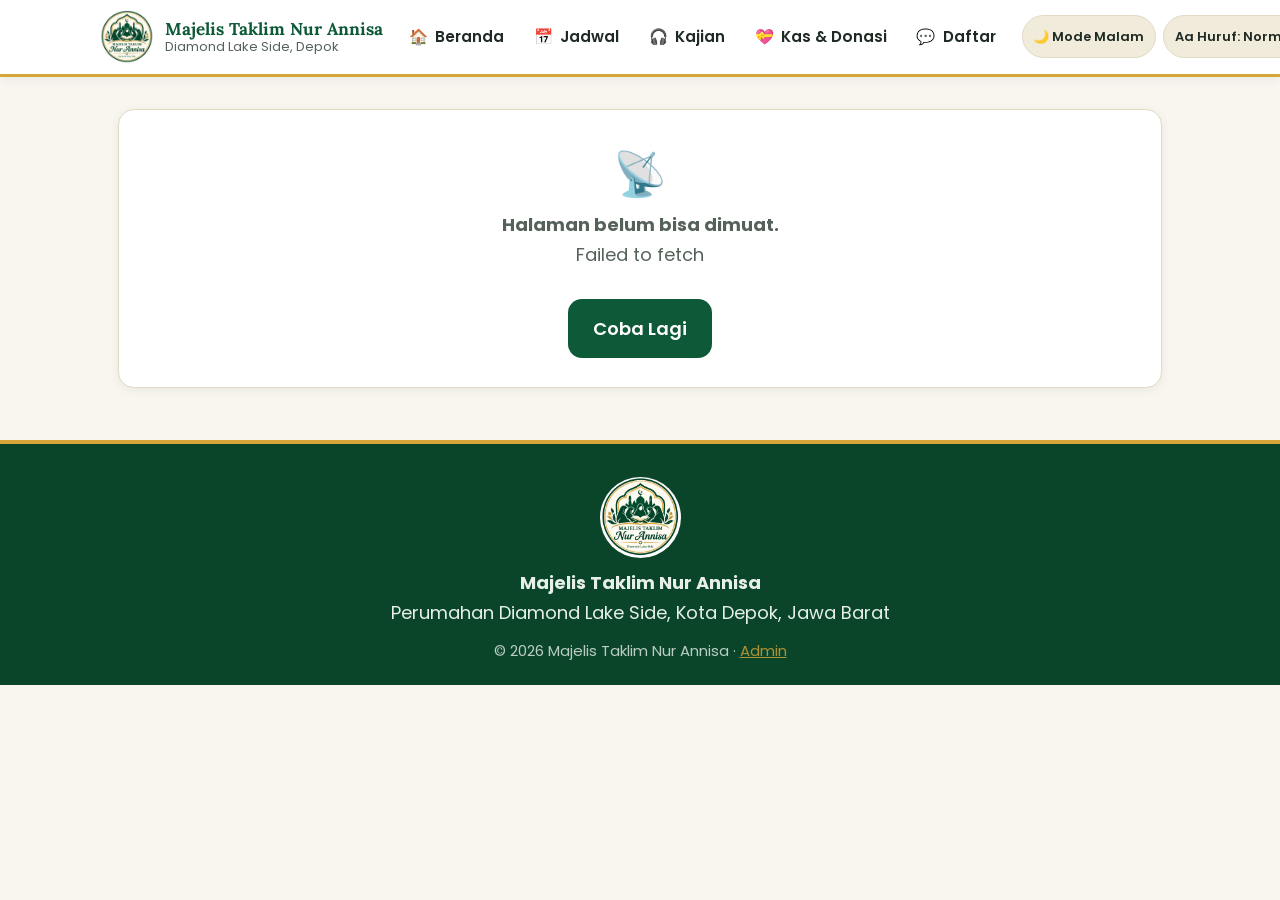
<file: index.html>
<!DOCTYPE html>
<html lang="id" data-theme="light" data-fs="1">
<head>
  <meta charset="utf-8">
  <meta name="viewport" content="width=device-width, initial-scale=1, viewport-fit=cover">
  <title>Majelis Taklim Nur Annisa - Diamond Lake Side, Depok</title>
  <meta name="description" content="Website resmi Majelis Taklim Nur Annisa, Perumahan Diamond Lake Side, Kota Depok, Jawa Barat. Jadwal pengajian, kajian, kas, dan pendaftaran anggota.">
  <meta name="theme-color" content="#0E5A38">
  <link rel="icon" type="image/png" href="assets/favicon.png">
  <link rel="preconnect" href="https://fonts.googleapis.com">
  <link rel="preconnect" href="https://fonts.gstatic.com" crossorigin>
  <link href="https://fonts.googleapis.com/css2?family=Lora:wght@600;700&family=Poppins:wght@400;500;600;700&display=swap" rel="stylesheet">
  <link rel="stylesheet" href="css/style.css">
  <script>
    // Terapkan mode malam & ukuran huruf sebelum halaman tampil (mencegah kedip)
    (function () {
      var t = localStorage.getItem('theme');
      if (!t) t = window.matchMedia && matchMedia('(prefers-color-scheme: dark)').matches ? 'dark' : 'light';
      document.documentElement.setAttribute('data-theme', t);
      document.documentElement.setAttribute('data-fs', localStorage.getItem('fs') || '1');
    })();
  </script>
</head>
<body>
  <a class="sr-only" href="#view">Langsung ke isi halaman</a>

  <header class="site-header">
    <div class="container header-row">
      <a class="brand" href="#/beranda" aria-label="Beranda Majelis Taklim Nur Annisa">
        <img src="assets/logo.jpg" alt="Logo Majelis Taklim Nur Annisa" width="48" height="48">
        <span class="brand-text">Majelis Taklim Nur Annisa<small>Diamond Lake Side, Depok</small></span>
      </a>
      <nav class="top-nav" id="topNav" aria-label="Menu utama"></nav>
      <div class="header-tools">
        <button class="tool-btn" id="btnTheme" type="button"></button>
        <button class="tool-btn" id="btnFont" type="button"></button>
      </div>
    </div>
  </header>

  <main id="view" tabindex="-1">
    <div class="loading"><div class="spinner"></div>Memuat halaman...</div>
  </main>

  <footer class="site-footer">
    <div class="container">
      <img src="assets/logo.jpg" alt="" width="72" height="72">
      <strong id="footName">Majelis Taklim Nur Annisa</strong>
      <div id="footAddr">Perumahan Diamond Lake Side, Kota Depok, Jawa Barat</div>
      <small>&copy; <span id="year"></span> Majelis Taklim Nur Annisa &middot; <a href="admin.html">Admin</a></small>
    </div>
  </footer>

  <nav class="bottom-nav" id="bottomNav" aria-label="Menu utama (HP)"></nav>

  <a class="wa-float" id="waFloat" href="#" target="_blank" rel="noopener" hidden aria-label="Chat admin lewat WhatsApp">
    <svg viewBox="0 0 24 24" aria-hidden="true"><path d="M12.04 2a9.9 9.9 0 0 0-8.5 14.95L2 22l5.2-1.5A9.9 9.9 0 1 0 12.04 2zm0 1.8a8.1 8.1 0 1 1-4.3 14.97l-.3-.2-3.1.9.9-3-.2-.3A8.1 8.1 0 0 1 12.04 3.8zM8.6 7.5c-.2 0-.5.1-.7.4-.3.3-1 1-1 2.4s1 2.8 1.2 3c.1.2 2 3.1 4.9 4.3 2.4 1 2.9.8 3.4.7.5 0 1.7-.7 1.9-1.4.2-.7.2-1.3.2-1.4-.1-.1-.3-.2-.6-.3l-2-1c-.3-.1-.5-.1-.7.1l-.9 1.1c-.2.2-.3.2-.6.1-.3-.1-1.2-.4-2.3-1.4-.9-.8-1.4-1.7-1.6-2-.2-.3 0-.4.1-.6l.4-.5.3-.5c.1-.2 0-.4 0-.5l-.9-2.2c-.2-.5-.4-.5-.6-.5z"/></svg>
    <span>Chat Admin</span>
  </a>

  <dialog class="lightbox" id="lightbox">
    <img id="lbImg" alt="">
    <p id="lbCap"></p>
    <button class="btn btn-gold" id="lbClose" type="button">Tutup</button>
  </dialog>

  <script src="js/config.js"></script>
  <script src="js/common.js"></script>
  <script src="js/app.js"></script>
</body>
</html>
</file>
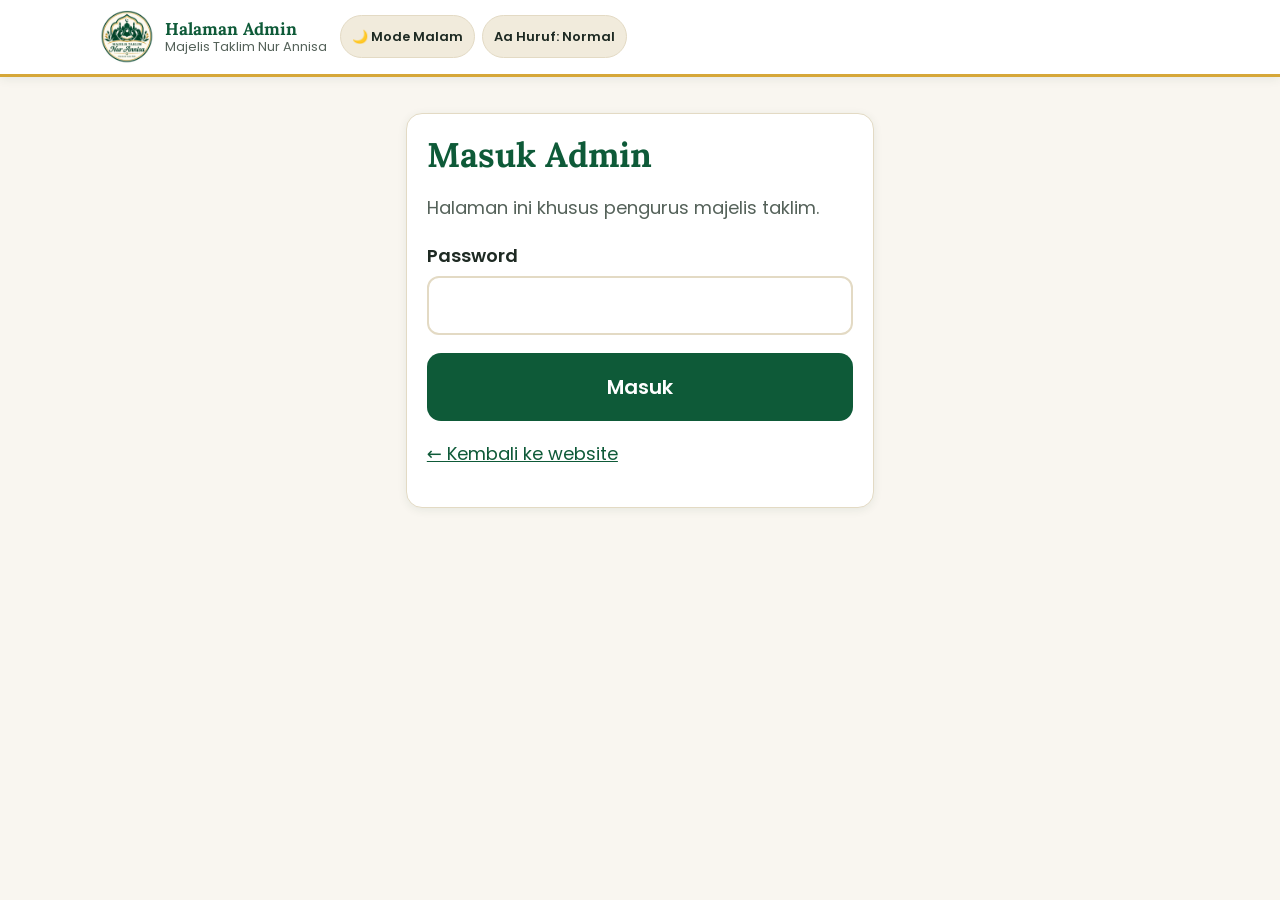
<file: admin.html>
<!DOCTYPE html>
<html lang="id" data-theme="light" data-fs="1">
<head>
  <meta charset="utf-8">
  <meta name="viewport" content="width=device-width, initial-scale=1, viewport-fit=cover">
  <meta name="robots" content="noindex, nofollow">
  <title>Admin - Majelis Taklim Nur Annisa</title>
  <meta name="theme-color" content="#0E5A38">
  <link rel="icon" type="image/png" href="assets/favicon.png">
  <link rel="preconnect" href="https://fonts.googleapis.com">
  <link rel="preconnect" href="https://fonts.gstatic.com" crossorigin>
  <link href="https://fonts.googleapis.com/css2?family=Lora:wght@600;700&family=Poppins:wght@400;500;600;700&display=swap" rel="stylesheet">
  <link rel="stylesheet" href="css/style.css">
  <link rel="stylesheet" href="css/admin.css">
  <script>
    (function () {
      var t = localStorage.getItem('theme');
      if (!t) t = window.matchMedia && matchMedia('(prefers-color-scheme: dark)').matches ? 'dark' : 'light';
      document.documentElement.setAttribute('data-theme', t);
      document.documentElement.setAttribute('data-fs', localStorage.getItem('fs') || '1');
    })();
  </script>
</head>
<body class="admin">
  <header class="site-header">
    <div class="container header-row">
      <a class="brand" href="index.html" aria-label="Kembali ke website">
        <img src="assets/logo.jpg" alt="Logo" width="48" height="48">
        <span class="brand-text">Halaman Admin<small>Majelis Taklim Nur Annisa</small></span>
      </a>
      <div class="header-tools">
        <button class="tool-btn" id="btnTheme" type="button"></button>
        <button class="tool-btn" id="btnFont" type="button"></button>
        <button class="tool-btn" id="btnLogout" type="button" hidden>Keluar</button>
      </div>
    </div>
  </header>

  <!-- Login -->
  <main class="container" id="loginView">
    <div class="card login-card">
      <h1>Masuk Admin</h1>
      <p class="muted">Halaman ini khusus pengurus majelis taklim.</p>
      <form class="form" id="loginForm">
        <div>
          <label for="pw">Password</label>
          <input id="pw" type="password" autocomplete="current-password" required>
        </div>
        <button class="btn btn-lg btn-block" type="submit" id="btnLogin">Masuk</button>
        <div id="loginMsg" role="status" aria-live="polite"></div>
      </form>
      <p><a href="index.html">← Kembali ke website</a></p>
    </div>
  </main>

  <!-- Dasbor -->
  <main class="container" id="dashView" hidden>
    <div class="tabs" id="adminTabs" role="tablist" aria-label="Menu admin"></div>
    <div id="adminMsg" role="status" aria-live="polite"></div>
    <section id="adminContent"></section>
  </main>

  <!-- Formulir tambah/ubah -->
  <dialog class="modal" id="formDlg">
    <form method="dialog" class="form" id="dlgForm">
      <h2 id="dlgTitle"></h2>
      <div id="dlgFields" class="form"></div>
      <div id="dlgMsg" role="status" aria-live="polite"></div>
      <div class="card-actions">
        <button class="btn" type="submit" id="dlgSave">Simpan</button>
        <button class="btn btn-outline" type="button" id="dlgCancel">Batal</button>
      </div>
    </form>
  </dialog>

  <script src="js/config.js"></script>
  <script src="js/common.js"></script>
  <script src="js/admin.js"></script>
</body>
</html>
</file>
<file: css/style.css>
/* =========================================================
   Majelis Taklim Nur Annisa - Stylesheet utama
   Warna diambil dari logo: hijau tua, emas, krem.
   ========================================================= */

:root {
  --primary: #0E5A38;        /* hijau logo */
  --primary-dark: #0A4429;
  --on-primary: #FFFFFF;
  --heading: #0E5A38;
  --gold: #D6A738;           /* emas logo */
  --gold-soft: #F6EBC9;
  --on-gold: #3A2B05;
  --bg: #F9F6F0;             /* krem hangat */
  --surface: #FFFFFF;
  --surface-2: #F1EBDC;
  --text: #1E2A23;
  --muted: #55625A;
  --border: #E3DAC4;
  --wa: #1B8F4C;
  --danger: #B3261E;
  --shadow: 0 2px 10px rgba(14, 60, 38, .08);
  --radius: 16px;
  --font: 'Poppins', 'Inter', 'Roboto', system-ui, -apple-system, 'Segoe UI', sans-serif;
  --font-head: 'Lora', Georgia, 'Times New Roman', serif;
}

:root[data-theme="dark"] {
  --primary: #2C7A52;
  --primary-dark: #236243;
  --on-primary: #FFFFFF;
  --heading: #B5E6C8;
  --gold: #E6BE55;
  --gold-soft: #3A3217;
  --on-gold: #2B2004;
  --bg: #0D1511;
  --surface: #15221A;
  --surface-2: #1C2D22;
  --text: #EAF1EC;
  --muted: #A8B9AE;
  --border: #2B3D31;
  --wa: #25A55A;
  --danger: #FF8A80;
  --shadow: 0 2px 10px rgba(0, 0, 0, .35);
}

/* ---------- Dasar ---------- */
* { box-sizing: border-box; }
html { font-size: 18px; -webkit-text-size-adjust: 100%; scroll-behavior: smooth; }
html[data-fs="2"] { font-size: 20px; }
html[data-fs="3"] { font-size: 22px; }

body {
  margin: 0;
  font-family: var(--font);
  font-size: 1rem;
  line-height: 1.65;
  color: var(--text);
  background: var(--bg);
  padding-bottom: 5.5rem; /* ruang untuk menu bawah di HP */
}
img { max-width: 100%; display: block; }
a { color: var(--heading); }
h1, h2, h3 { font-family: var(--font-head); color: var(--heading); line-height: 1.25; margin: 0 0 .5em; }
h1 { font-size: 1.9rem; }
h2 { font-size: 1.5rem; }
h3 { font-size: 1.15rem; }
p { margin: 0 0 1em; }
.muted { color: var(--muted); }
.container { width: 100%; max-width: 1080px; margin: 0 auto; padding: 0 1rem; }
.sr-only { position: absolute; width: 1px; height: 1px; overflow: hidden; clip: rect(0 0 0 0); white-space: nowrap; }

:focus-visible { outline: 3px solid var(--gold); outline-offset: 2px; border-radius: 6px; }

/* ---------- Header ---------- */
.site-header { position: sticky; top: 0; z-index: 30; background: var(--surface); border-bottom: 3px solid var(--gold); box-shadow: var(--shadow); }
.header-row { display: flex; align-items: center; gap: .75rem; padding: .55rem 0; flex-wrap: wrap; }
.brand { display: flex; align-items: center; gap: .6rem; text-decoration: none; color: var(--heading); flex: 1 1 auto; min-width: 0; }
.brand img { width: 3rem; height: 3rem; border-radius: 50%; flex: none; }
.brand-text { font-family: var(--font-head); font-weight: 700; font-size: 1.05rem; line-height: 1.2; }
.brand-text small { display: block; font-family: var(--font); font-weight: 400; font-size: .72rem; color: var(--muted); }
.header-tools { display: flex; gap: .4rem; flex-wrap: wrap; }
.tool-btn {
  font: inherit; font-size: .78rem; font-weight: 600; cursor: pointer;
  padding: .45rem .7rem; min-height: 2.4rem;
  background: var(--surface-2); color: var(--text);
  border: 1.5px solid var(--border); border-radius: 999px;
}
.tool-btn:hover { border-color: var(--gold); }

/* Menu atas (hanya layar lebar) */
.top-nav { display: none; gap: .25rem; }
.top-nav a {
  text-decoration: none; color: var(--text); font-weight: 600; font-size: .9rem;
  padding: .55rem .9rem; border-radius: 999px; display: flex; align-items: center; gap: .4rem;
}
.top-nav a:hover { background: var(--surface-2); }
.top-nav a.active { background: var(--primary); color: var(--on-primary); }

/* Menu bawah (HP): ikon + teks */
.bottom-nav {
  position: fixed; left: 0; right: 0; bottom: 0; z-index: 40;
  display: grid; grid-template-columns: repeat(5, 1fr);
  background: var(--surface); border-top: 3px solid var(--gold);
  padding-bottom: env(safe-area-inset-bottom);
}
.bottom-nav a {
  display: flex; flex-direction: column; align-items: center; justify-content: center; gap: .1rem;
  padding: .45rem .1rem; min-height: 4rem; text-decoration: none;
  color: var(--muted); font-size: .72rem; font-weight: 600; text-align: center; line-height: 1.15;
}
.bottom-nav .ico { font-size: 1.5rem; line-height: 1; }
.bottom-nav a.active { color: var(--heading); background: var(--gold-soft); }

/* ---------- Tombol ---------- */
.btn {
  display: inline-flex; align-items: center; justify-content: center; gap: .5rem;
  font: inherit; font-weight: 600; font-size: 1rem; text-decoration: none; cursor: pointer;
  min-height: 3.2rem; padding: .7rem 1.3rem; border-radius: 14px;
  border: 2px solid transparent; background: var(--primary); color: var(--on-primary);
  text-align: center;
}
.btn:hover { background: var(--primary-dark); }
.btn-gold { background: var(--gold); color: var(--on-gold); }
.btn-gold:hover { background: #C4962B; }
:root[data-theme="dark"] .btn-gold:hover { background: #F0CC6E; }
.btn-outline { background: transparent; color: var(--heading); border-color: var(--primary); }
.btn-outline:hover { background: var(--surface-2); }
.btn-wa { background: var(--wa); color: #fff; }
.btn-wa:hover { background: #157A40; }
.btn-block { display: flex; width: 100%; }
.btn-lg { min-height: 3.8rem; font-size: 1.1rem; }
.btn-danger { background: var(--danger); color: #fff; }
.btn-small { min-height: 2.6rem; padding: .4rem .9rem; font-size: .9rem; border-radius: 10px; }

/* ---------- Hero ---------- */
.hero { background: var(--primary); color: #fff; padding: 1.5rem 0 4.5rem; position: relative; overflow: hidden; }
:root[data-theme="dark"] .hero { background: linear-gradient(180deg, #123524, #0D1511); }
.hero-inner { display: flex; flex-direction: column; gap: 1.2rem; align-items: center; text-align: center; }
.hero h1 { color: #fff; font-size: 2rem; margin-bottom: .3rem; }
.hero .salam { color: var(--gold); font-weight: 600; font-size: 1rem; margin-bottom: .3rem; }
.hero p { color: #E6F0E9; max-width: 34rem; margin-left: auto; margin-right: auto; }
.hero-actions { display: flex; flex-wrap: wrap; gap: .6rem; justify-content: center; }

/* Bingkai lengkung seperti mihrab pada logo */
.arch {
  width: min(44vw, 11rem); aspect-ratio: 3 / 3.4; flex: none;
  border: 5px solid var(--gold); outline: 2px solid rgba(255, 255, 255, .55); outline-offset: 5px;
  border-radius: 999px 999px 18px 18px; overflow: hidden; background: var(--surface);
}
.arch img { width: 100%; height: 100%; object-fit: cover; }
.arch.logo-fill { display: grid; place-items: center; background: #FBF8F0; }
.arch.logo-fill img { width: 86%; height: auto; border-radius: 50%; object-fit: contain; }

/* ---------- Kartu & bagian ---------- */
.section { padding-top: 1.8rem; padding-bottom: .4rem; }
.section-title { display: flex; align-items: baseline; justify-content: space-between; gap: 1rem; margin-bottom: .9rem; flex-wrap: wrap; }
.section-title h2 { margin: 0; }
.card { background: var(--surface); border: 1.5px solid var(--border); border-radius: var(--radius); padding: 1.1rem; box-shadow: var(--shadow); }

.next-card { margin-top: -3.2rem; position: relative; z-index: 2; border: 2px solid var(--gold); }
.next-card .label { display: inline-block; background: var(--gold); color: var(--on-gold); font-weight: 700; font-size: .85rem; padding: .15rem .8rem; border-radius: 999px; margin-bottom: .6rem; }
.info-list { list-style: none; margin: .4rem 0 1rem; padding: 0; display: grid; gap: .45rem; }
.info-list li { display: flex; gap: .7rem; align-items: flex-start; }
.info-list .ic { font-size: 1.3rem; width: 1.8rem; flex: none; text-align: center; }
.info-list b { display: block; font-size: .8rem; font-weight: 600; color: var(--muted); line-height: 1.2; }
.card-actions { display: flex; flex-wrap: wrap; gap: .6rem; }

/* Tombol cepat */
.quick { display: grid; grid-template-columns: repeat(2, 1fr); gap: .8rem; }
.tile {
  display: flex; flex-direction: column; align-items: center; justify-content: center; gap: .3rem;
  min-height: 7.5rem; padding: 1rem .6rem; text-align: center; text-decoration: none;
  background: var(--surface); color: var(--text); border: 1.5px solid var(--border);
  border-radius: 22px 22px 14px 14px; box-shadow: var(--shadow); font-weight: 600; cursor: pointer; font-family: inherit; font-size: 1rem;
}
.tile:hover { border-color: var(--gold); }
.tile .big { font-size: 2.3rem; line-height: 1; }
.tile small { font-weight: 400; color: var(--muted); font-size: .78rem; line-height: 1.25; }
.tile.live { background: var(--primary); color: #fff; border-color: var(--primary); }
.tile.live small { color: #D9EADF; }

/* Daftar jadwal */
.list { display: grid; gap: .9rem; }
.jadwal-item { display: flex; gap: .9rem; }
.date-box {
  flex: none; width: 4.6rem; text-align: center; border-radius: 12px 12px 8px 8px; overflow: hidden;
  border: 1.5px solid var(--gold); align-self: flex-start; background: var(--surface);
}
.date-box .mon { background: var(--gold); color: var(--on-gold); font-weight: 700; font-size: .78rem; padding: .15rem 0; }
.date-box .day { font-family: var(--font-head); font-weight: 700; font-size: 1.8rem; line-height: 1.2; color: var(--heading); }
.date-box .yr { font-size: .72rem; color: var(--muted); padding-bottom: .25rem; }
.jadwal-body { min-width: 0; flex: 1; }
.jadwal-body h3 { margin-bottom: .2rem; }
.jadwal-body .meta { font-size: .9rem; color: var(--muted); display: grid; gap: .1rem; margin-bottom: .6rem; }

/* Tab */
.tabs { display: flex; gap: .5rem; overflow-x: auto; padding: .2rem .1rem .7rem; margin: 0 -.1rem; scrollbar-width: none; }
.tabs::-webkit-scrollbar { display: none; }
.tab {
  flex: none; font: inherit; font-weight: 600; font-size: .95rem; cursor: pointer;
  min-height: 3rem; padding: .5rem 1.1rem; border-radius: 999px;
  background: var(--surface); color: var(--text); border: 1.5px solid var(--border);
}
.tab.active { background: var(--primary); color: #fff; border-color: var(--primary); }

/* Kartu media (video/audio/artikel) */
.media-grid { display: grid; gap: 1rem; }
.video-box { position: relative; aspect-ratio: 16 / 9; background: #0B1A12; border-radius: 12px; overflow: hidden; margin-bottom: .8rem; }
.video-box iframe, .video-box img { width: 100%; height: 100%; border: 0; object-fit: cover; }
.play-btn {
  position: absolute; inset: 0; margin: auto; width: 5rem; height: 5rem; border-radius: 50%;
  background: var(--gold); color: var(--on-gold); border: 4px solid #fff; font-size: 2rem; cursor: pointer;
  display: grid; place-items: center; box-shadow: 0 4px 16px rgba(0, 0, 0, .4);
}
.audio-box { background: var(--surface-2); border-radius: 12px; padding: .9rem; margin-bottom: .8rem; }
.audio-box audio { width: 100%; margin-top: .7rem; }
.date-chip { font-size: .85rem; color: var(--muted); margin-bottom: .3rem; }
.badge { display: inline-block; font-size: .78rem; font-weight: 700; padding: .1rem .7rem; border-radius: 999px; background: var(--gold-soft); color: var(--heading); border: 1px solid var(--gold); }
.artikel-text { white-space: pre-line; }
.clamp { display: -webkit-box; -webkit-line-clamp: 3; -webkit-box-orient: vertical; overflow: hidden; }

/* Galeri */
.gallery { display: grid; grid-template-columns: repeat(2, 1fr); gap: .6rem; }
.gallery button { padding: 0; border: 0; background: none; cursor: zoom-in; border-radius: 14px; overflow: hidden; aspect-ratio: 1; }
.gallery img { width: 100%; height: 100%; object-fit: cover; }
dialog.lightbox { border: 0; padding: 0; background: transparent; max-width: 96vw; max-height: 94vh; }
dialog.lightbox::backdrop { background: rgba(0, 0, 0, .85); }
dialog.lightbox img { max-width: 96vw; max-height: 80vh; margin: 0 auto; border-radius: 12px; }
dialog.lightbox p { color: #fff; text-align: center; margin: .6rem 0; }
dialog.lightbox .btn { margin: 0 auto; display: flex; }

/* Kas */
.stats { display: grid; gap: .8rem; }
.stat { text-align: center; }
.stat .num { font-family: var(--font-head); font-size: 1.7rem; font-weight: 700; color: var(--heading); line-height: 1.2; }
.stat.saldo { background: var(--primary); border-color: var(--primary); }
.stat.saldo .num, .stat.saldo .muted { color: #fff; }
.trx { display: flex; justify-content: space-between; gap: 1rem; padding: .8rem 0; border-bottom: 1px dashed var(--border); }
.trx:last-child { border-bottom: 0; }
.trx .amt { font-weight: 700; white-space: nowrap; }
.trx .in { color: var(--wa); }
.trx .out { color: var(--danger); }
.rek { font-family: var(--font-head); font-size: 1.5rem; font-weight: 700; letter-spacing: .04em; color: var(--heading); word-break: break-all; }
.qris { max-width: 16rem; margin: 1rem auto; border-radius: 12px; border: 1.5px solid var(--border); }

/* Formulir */
.form { display: grid; gap: 1rem; }
label { font-weight: 600; display: block; margin-bottom: .3rem; }
input, select, textarea {
  font: inherit; width: 100%; min-height: 3.2rem; padding: .7rem .9rem;
  background: var(--surface); color: var(--text);
  border: 2px solid var(--border); border-radius: 12px;
}
textarea { min-height: 6.5rem; resize: vertical; }
input:focus, select:focus, textarea:focus { border-color: var(--primary); outline: 3px solid var(--gold-soft); }
.hint { font-size: .85rem; color: var(--muted); margin-top: .25rem; }
.notice { padding: .9rem 1rem; border-radius: 12px; font-weight: 600; }
.notice.ok { background: #DDF1E4; color: #0B4A2B; border: 1.5px solid #7CC79A; }
.notice.err { background: #FBE3E1; color: #7A1510; border: 1.5px solid #E79A95; }
:root[data-theme="dark"] .notice.ok { background: #16382A; color: #BDEBD0; border-color: #2E7D54; }
:root[data-theme="dark"] .notice.err { background: #40201E; color: #FFCFCA; border-color: #8C4540; }

.empty { text-align: center; padding: 1.6rem 1rem; color: var(--muted); }
.empty .big { font-size: 2.4rem; display: block; }
.loading { text-align: center; padding: 3rem 1rem; color: var(--muted); }
.spinner { width: 2.4rem; height: 2.4rem; border-radius: 50%; border: 4px solid var(--border); border-top-color: var(--primary); animation: spin 1s linear infinite; margin: 0 auto .8rem; }
@keyframes spin { to { transform: rotate(360deg); } }

/* Tombol WhatsApp melayang */
.wa-float {
  position: fixed; right: 1rem; bottom: 5.4rem; z-index: 50;
  display: flex; align-items: center; gap: .5rem;
  background: var(--wa); color: #fff; text-decoration: none; font-weight: 700; font-size: .95rem;
  min-height: 3.6rem; padding: 0 1.1rem 0 .9rem; border-radius: 999px;
  box-shadow: 0 4px 16px rgba(0, 0, 0, .35); border: 3px solid #fff;
}
.wa-float svg { width: 1.7rem; height: 1.7rem; fill: #fff; flex: none; }
.wa-float[hidden] { display: none; }

.site-footer { margin-top: 2.5rem; background: var(--primary-dark); color: #E6F0E9; padding: 1.8rem 0 1.2rem; text-align: center; border-top: 4px solid var(--gold); }
:root[data-theme="dark"] .site-footer { background: #0A110D; }
.site-footer a { color: var(--gold); }
.site-footer img { width: 4.5rem; height: 4.5rem; border-radius: 50%; margin: 0 auto .6rem; }
.site-footer small { opacity: .8; display: block; margin-top: .6rem; }

/* ---------- Layar lebih lebar ---------- */
@media (min-width: 700px) {
  .quick { grid-template-columns: repeat(4, 1fr); }
  .media-grid { grid-template-columns: repeat(2, 1fr); }
  .gallery { grid-template-columns: repeat(3, 1fr); }
  .stats { grid-template-columns: repeat(3, 1fr); }
  .hero-inner { flex-direction: row-reverse; justify-content: space-between; text-align: left; gap: 2.5rem; }
  .hero-actions { justify-content: flex-start; }
  .hero p { margin-left: 0; }
  .hero h1 { font-size: 2.4rem; }
  .arch { width: 17rem; }
}
@media (min-width: 900px) {
  body { padding-bottom: 0; }
  .bottom-nav { display: none; }
  .top-nav { display: flex; }
  .brand { flex: 0 0 auto; }
  .header-row { flex-wrap: nowrap; }
  .top-nav { flex: 1; justify-content: center; }
  .top-nav a { white-space: nowrap; padding: .5rem .7rem; font-size: .85rem; }
  .header-tools { flex-wrap: nowrap; }
  .tool-btn { white-space: nowrap; font-size: .72rem; padding: .4rem .6rem; }
  .brand-text { font-size: .95rem; }
  .wa-float { bottom: 1.2rem; }
  .gallery { grid-template-columns: repeat(4, 1fr); }
}

@media (prefers-reduced-motion: reduce) {
  html { scroll-behavior: auto; }
  .spinner { animation-duration: 3s; }
}
</file>
<file: css/admin.css>
/* Tambahan gaya khusus halaman admin */
body.admin { padding-bottom: 3rem; }
.login-card { max-width: 26rem; margin: 2rem auto; }
#dashView { padding-top: 1rem; }

.toolbar { display: flex; justify-content: space-between; align-items: center; gap: .8rem; flex-wrap: wrap; margin-bottom: 1rem; }
.toolbar h2 { margin: 0; }

.row-item { display: flex; gap: .8rem; justify-content: space-between; align-items: flex-start; flex-wrap: wrap; }
.row-item + .row-item { margin-top: .8rem; }
.row-main { min-width: 0; flex: 1 1 14rem; }
.row-main h3 { margin-bottom: .2rem; word-break: break-word; }
.row-main .meta { font-size: .88rem; color: var(--muted); display: grid; gap: .05rem; }
.row-actions { display: flex; gap: .5rem; flex-wrap: wrap; }
.thumb { width: 5rem; height: 5rem; object-fit: cover; border-radius: 10px; border: 1.5px solid var(--border); flex: none; }
.thumb-lg { width: 100%; max-width: 12rem; height: auto; max-height: 10rem; object-fit: cover; border-radius: 10px; border: 1.5px solid var(--border); margin-top: .5rem; }

dialog.modal {
  width: min(94vw, 34rem); max-height: 92vh; overflow-y: auto;
  border: 3px solid var(--gold); border-radius: 18px; padding: 1.2rem;
  background: var(--bg); color: var(--text);
}
dialog.modal::backdrop { background: rgba(0, 0, 0, .65); }

.upload-box { background: var(--surface-2); border: 1.5px dashed var(--primary); border-radius: 12px; padding: .8rem; margin-top: .4rem; }
.upload-box input[type=file] { min-height: auto; border: 0; padding: .3rem 0; background: transparent; }
.progress { font-weight: 600; margin-top: .4rem; }
.settings-group { margin-bottom: 1.2rem; }
.settings-group h3 { border-bottom: 2px solid var(--gold); padding-bottom: .3rem; margin-bottom: .8rem; }
.sticky-save { position: sticky; bottom: 0; background: var(--bg); padding: .8rem 0; border-top: 2px solid var(--border); z-index: 5; }
</file>
